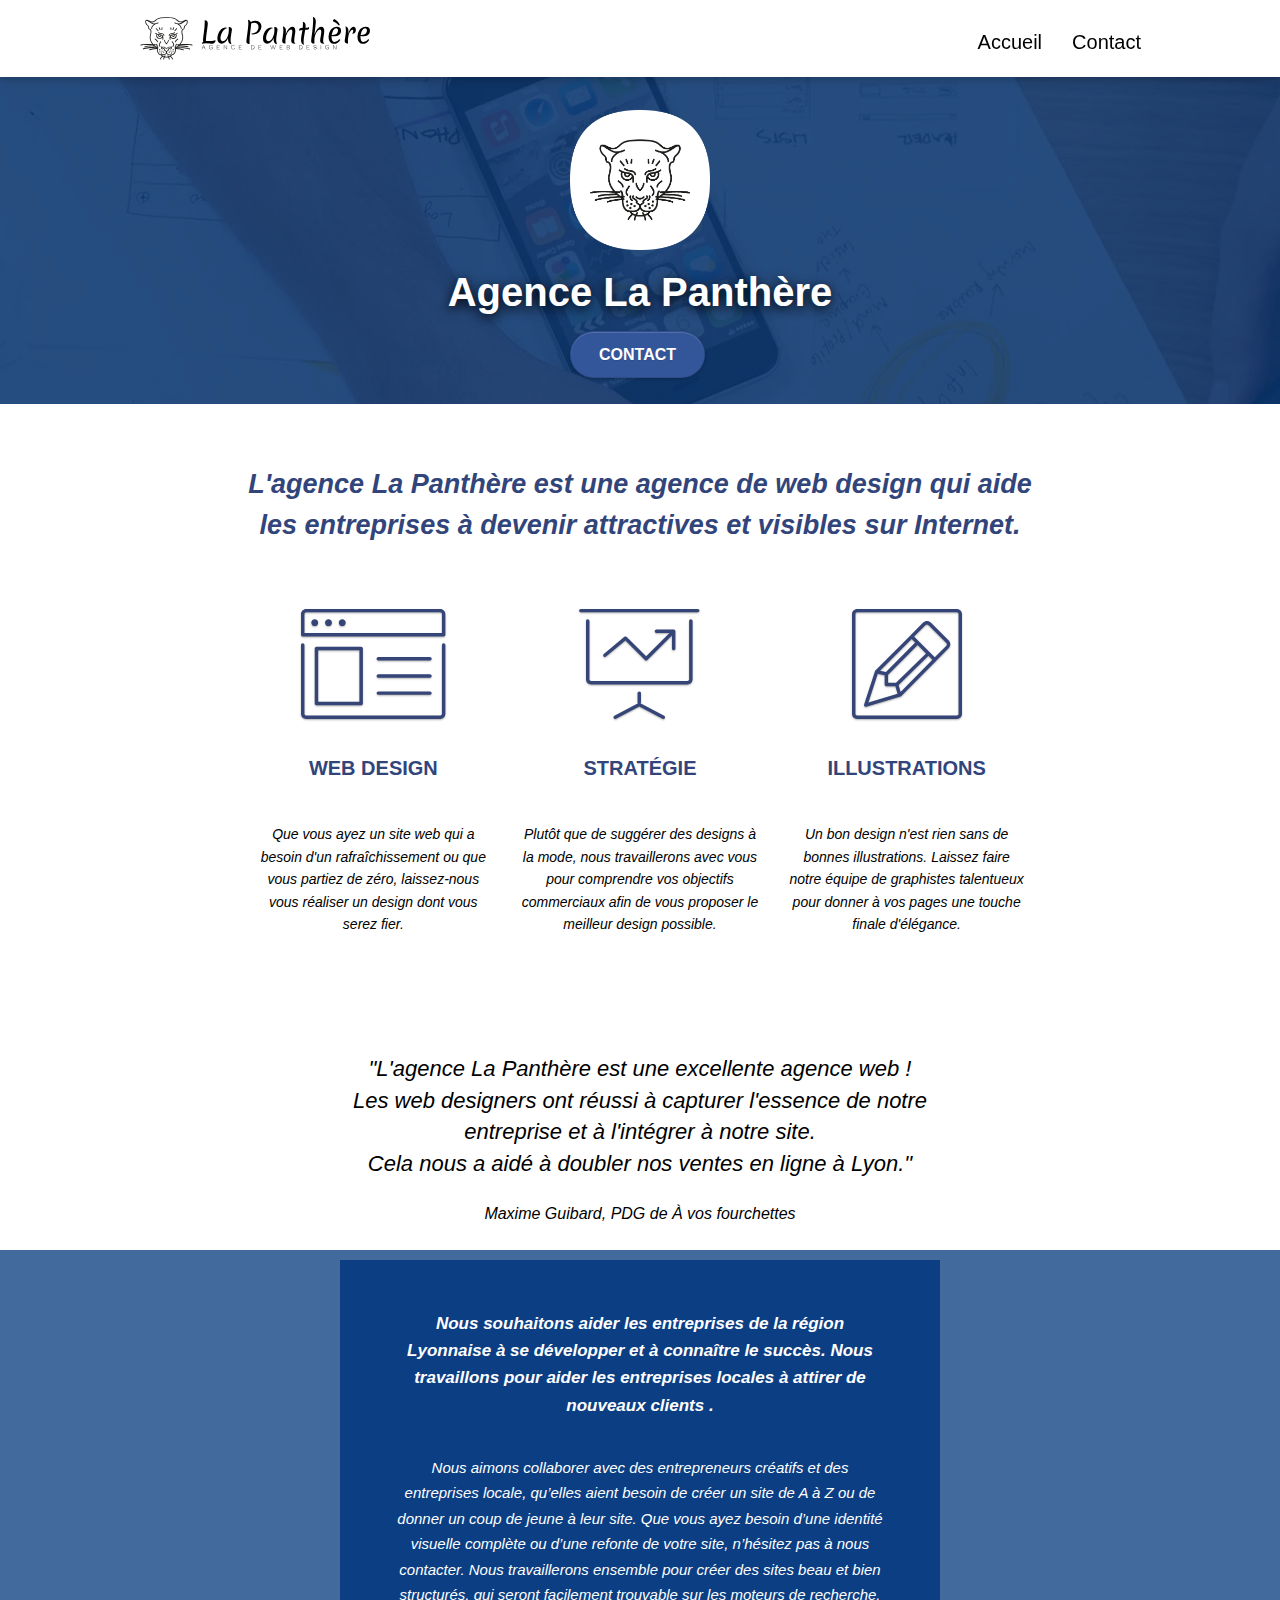
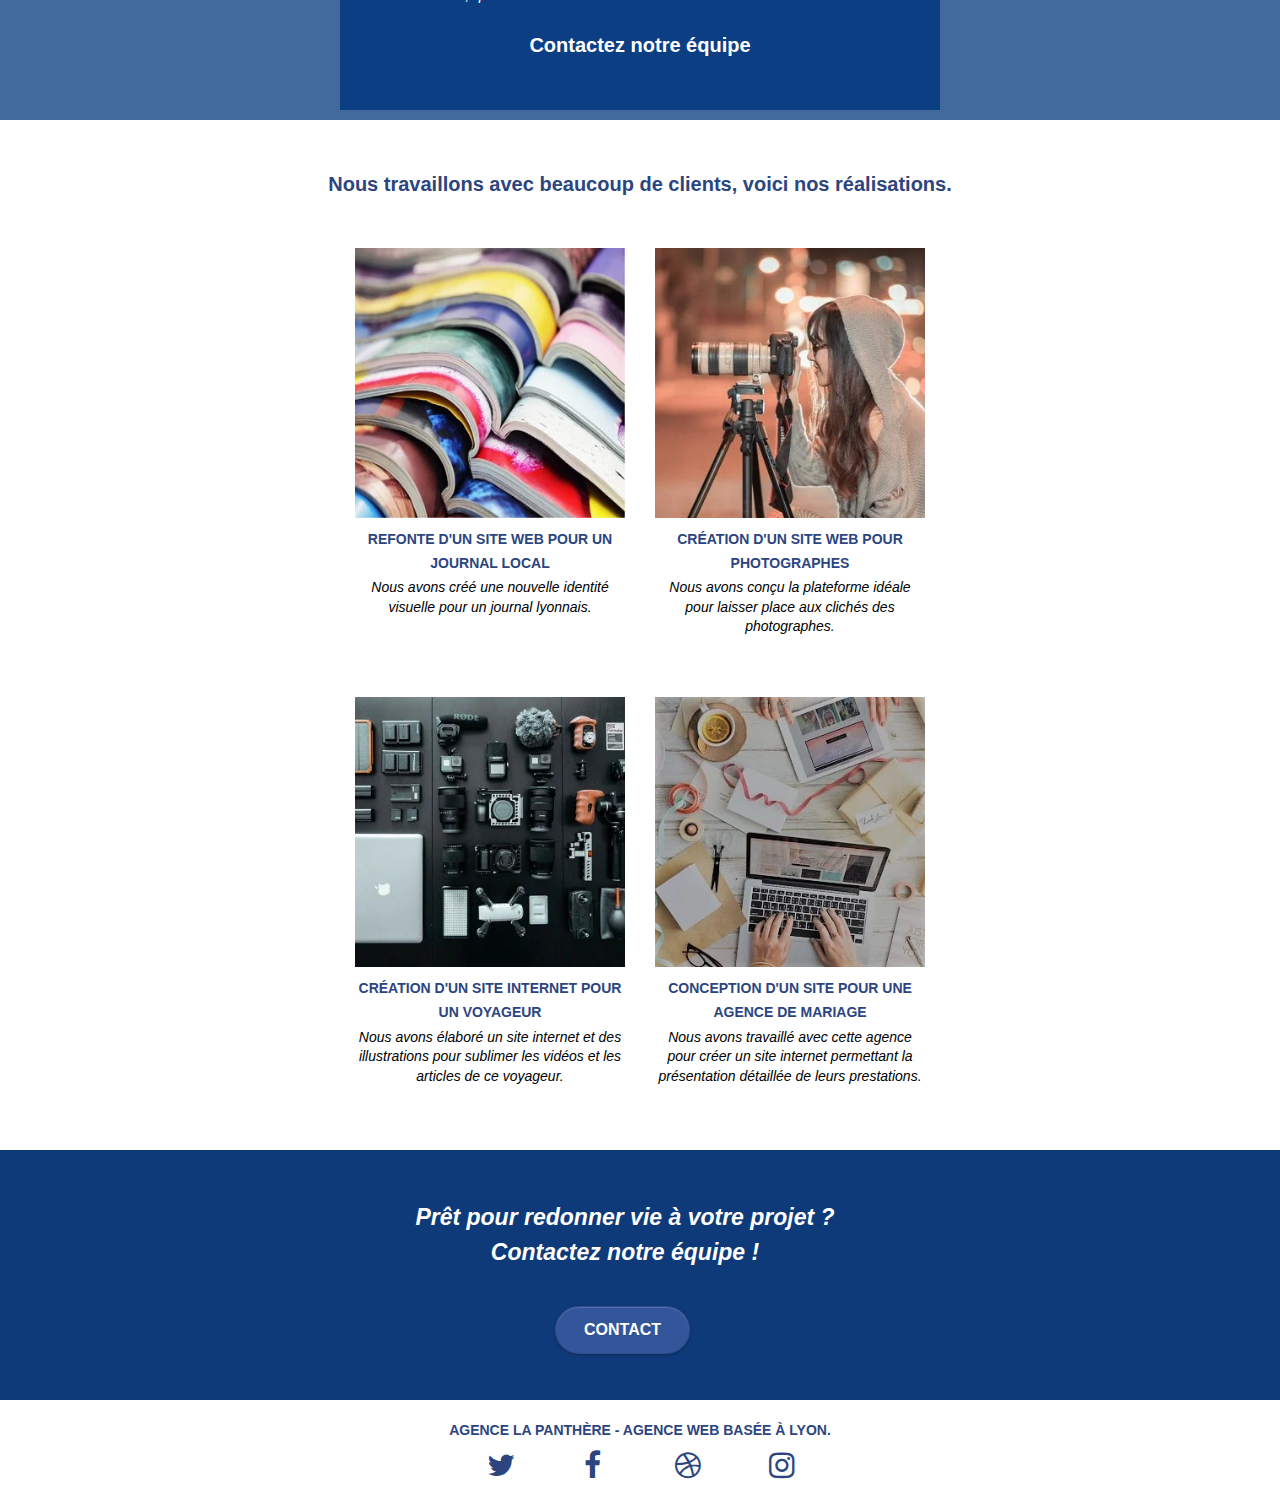
<file: index.html>
<!doctype html>
<html lang="fr">
	<head>
		<meta charset="utf-8">
		<meta name="title" content="Agence La Panthère - Agence web Lyonnaise.">
		<meta name="description" content="Agence Web Lyonnaise, spécialisée dans le web design, l'illustration et la stratégie digital. Nous souhaitons aider les entreprises de la région Lyonnaise à se développer et à connaître le succès. Nous travaillerons pour aider les entreprises locales à attirer de nouveaux clients.">
		<meta name="viewport" content="width=device-width, initial-scale=1.0, viewport-fit=cover">
		<meta name="robots" content="index, follow">
		<meta name="google-site-verification" content="SjLo7wg_zqDpbtfg8rS0PHFhaaspFR_2-ApdIsKnkBI" />

		<!-- START Google Search Console -->
		
		<link rel="shortcut icon" type="image/png" href="src/img/logo/favicon.webp">

		<!-- END Google Search Console -->

		<link rel="stylesheet" type="text/css" href="src/css/bootstrap-min.css">
		<link rel="stylesheet" type="text/css" href="src/css/style-min.css">
		<link rel="stylesheet" type="text/css" href="src/css/et-line.css">
		<link rel="stylesheet" type="text/css" href="src/css/font-awesome.css">
		
		
		<title>Agence Web - Lyon | La panthère</title>
		
	</head>
	<body>
		<!-- Principal conteneur -->
		<div class="page-container">
			
			<!-- bloc-0 -->
			<header class="bloc bgc-white l-bloc " id="bloc-0">
				<div class="container bloc-sm">
					<nav class="navbar row">
						<div class="navbar-header">
							<a class="navbar-brand" href="index.html" title="Logo d'agence, La panthère"><img src="src/img/logo/logo-monochrome-la-panthere.svg" alt="Logo de l'agence web lyonnaise. La Panthère" />
							</a>
							<button aria-label="Menu de navigation" id="nav-toggle" type="button" class="ui-navbar-toggle navbar-toggle" data-toggle="collapse" data-target=".navbar-1" title="Menu">
								<span class="sr-only">Menu</span>
								<span class="icon-bar"></span>
								<span class="icon-bar"></span>
								<span class="icon-bar"></span>
							</button>
						</div>
						<div class="collapse navbar-collapse navbar-1 special-dropdown-nav">
							<ul class="site-navigation nav navbar-nav">
								<li>
									<a class="tab-hover" href="index.html" title="accueil">Accueil</a>
								</li>
								<li>
									<a class="tab-hover" href="contact.html" title="contact">Contact</a>
								</li>
							</ul>
						</div>
					</nav>
				</div>
			</header>
			<!-- bloc-0 END -->

			<!-- bloc-1-presentation -->
			<main>
				<section class="bloc bgc-dark-slate-blue bg-banniere d-bloc bg-t-edge bloc-bg-texture texture-paper b-parallax" id="bloc-1-hero">
					<div class="container bloc-lg">
						<div class="row tight-width-whitespace">
							<div class="col-sm-12">
								<img src="src/img/logo/logo.webp" 
								class="center-block image-resize-mode header-logo"
								alt="Logo tête de Panthère" />
								<h1 class="text-center hero-bloc-text tc-white ">
									Agence La Panthère
								</h1>
								<div class="text-center">
									<a href="contact.html" class="btn btn-lg btn-clean btn-rd cta-hero btn-atomic-tangerine" id="cta-hero" title="contact">Contact</a>
								</div>
							</div>
						</div>
					</div>
				</section>
				<!-- bloc-1-presentation END -->

				<!-- bloc-2-services -->
				<section class="bloc bgc-white l-bloc" id="bloc-2-services">
					<div class="container bloc-md">
						<div class="row">
							<div class="col-sm-12 text-center">
								<h2 class="title-description text-center txt-interline">L'agence La Panthère est une agence de web design qui aide <br> les entreprises à devenir attractives et visibles sur Internet.</h2>
							</div>
						</div>
						<div class="row voffset-lg med-width-whitespace">
							<div class="col-sm-4">
								<div class="text-center">
									<span class="et-icon-browser sm-shadow icon-dark-slate-blue icons icon-lg"></span>
								</div>
								<h3 class="mg-md text-center txt-opt">
									Web design
								</h3>
								<p class="text-center txt-description">
									Que vous ayez un site web qui a besoin d'un rafraîchissement ou que vous partiez de zéro, laissez-nous vous réaliser un design dont vous serez fier.
								</p>
							</div>
							<div class="col-sm-4">
								<div class="text-center">
									<span class="et-icon-presentation sm-shadow icon-dark-slate-blue icons icon-lg"></span>
								</div>
								<h3 class="mg-md text-center txt-opt">Stratégie</h3>
								<p class="text-center txt-description">
									Plutôt que de suggérer des designs à la mode, nous travaillerons avec vous pour comprendre vos objectifs commerciaux afin de vous proposer le meilleur design possible.
								</p>
							</div>
							<div class="col-sm-4">
								<div class="text-center">
									<span class="et-icon-edit sm-shadow icon-dark-slate-blue icons icon-lg"></span>
								</div>
								<h3 class="mg-md text-center txt-opt"> Illustrations </h3>
								<p class="text-center txt-description">
									Un bon design n'est rien sans de bonnes illustrations. Laissez faire notre équipe de graphistes talentueux pour donner à vos pages une touche finale d'élégance.
								</p>
							</div>
						</div>
						<div class="row voffset-lg voffset">
							<figure class="col-xs-12 col-md-8 col-md-offset-2 text-center">
								<blockquote>
									<p class="citation">"L'agence La Panthère est une excellente agence web ! <br> Les web designers ont réussi à capturer l'essence de notre entreprise et à l'intégrer à notre site. <br> Cela nous a aidé à doubler nos ventes en ligne à Lyon." <br> </p>
								</blockquote>
								<figcaption class="citation-name">
								<i>Maxime Guibard, PDG de À vos fourchettes</i>
								</figcaption>
							</figure>
						</div>
					</div>
				</section>
				<!-- bloc-2-services END -->

				<!-- bloc-3-what-i-do -->
				<section class="bloc tc-white bgc-atomic-tangerine bg-presentation d-bloc bloc-bg-texture texture-paper b-parallax" id="bloc-3-what-i-do">
					<div class="container bloc-lg">
						<div class="row tight-width-whitespace black-background">
							<div class="col-sm-12">
								<h2 class="mg-md text-center tc-white txt-3">
									Nous souhaitons aider les entreprises de la région Lyonnaise à se développer et à connaître le succès. Nous travaillons pour aider les entreprises locales à attirer de nouveaux clients .<br>
								</h2>
								<p class="text-center white txt-4">
									Nous aimons collaborer avec des entrepreneurs créatifs et des entreprises locale, qu’elles aient besoin de créer un site de A à Z ou de donner un coup de jeune à leur site. Que vous ayez besoin d’une identité visuelle complète ou d’une refonte de votre site, n’hésitez pas à nous contacter. Nous travaillerons ensemble pour créer des sites beau et bien structurés, qui seront facilement trouvable sur les moteurs de recherche. <br><br>
									<a class="ltc-white bold-link txt-contact" href="contact.html" title="contactez notre équipe">Contactez notre équipe</a>
								</p>
							</div>
						</div>
					</div>
				</section>
				<!-- bloc-3-what-i-do END -->

				<!-- bloc-4-portfolio -->
				<section class="bloc bgc-white bg-lines-h2-bg bg-repeat l-bloc" id="bloc-4-portfolio">
					<div class="container bloc-lg">
						<div class="row">
							<div class="col-sm-12 text-center">
								<h2 class="txt-5">Nous travaillons avec beaucoup de clients, voici nos réalisations.</h2>
							</div>
						</div>
						<div class="row tight-width-whitespace portfolio-row">
							<div class="col-sm-6">
								<a href="#" data-lightbox="src/img/photo/journaux-couleur.webp" 
								data-gallery-id="gallery-1" 
								data-caption="Refonte d'un site web pour un journal local" 
								data-frame="snapshot-lb">
									<img src="src/img/photo/journaux-couleur.webp" 
									alt="Photo d'illustration de journaux" 
									class="img-responsive portfolio-thumb"
									loading="lazy" 
									/>
								</a>
								<h3 class="mg-md text-center txt-carroussel">
									Refonte d'un site web pour un journal local
								</h3>
								<p class="text-center txt-carroussel__details">
									Nous avons créé une nouvelle identité visuelle pour un journal lyonnais.
								</p>
							</div>
							<div class="col-sm-6">
								<a href="#" data-lightbox="src/img/photo/photographe.webp" 
								data-gallery-id="gallery-1" 
								data-caption="Création d'un site web pour photographes" 
								data-frame="snapshot-lb">
									<img src="src/img/photo/photographe.webp" 
									class="img-responsive portfolio-thumb" 
									alt="Photo d'illustration de photographe"
									loading="lazy" 
									/>
								</a>
								<h3 class="mg-md text-center txt-carroussel">
									Création d'un site web pour photographes
								</h3>
								<p class="text-center txt-carroussel__details">
									Nous avons conçu la plateforme idéale pour laisser place aux clichés des photographes.
								</p>
							</div>
						</div>
						<div class="row tight-width-whitespace portfolio-row">
							<div class="col-sm-6">
								<a href="#" data-lightbox="src/img/photo/outils-videaste.webp" 
								data-gallery-id="gallery-1" 
								data-caption="Création d'un site internet pour un voyageur" 
								data-frame="snapshot-lb">
									<img src="src/img/photo/outils-videaste.webp" 
									class="img-responsive portfolio-thumb" 
									alt="Photo d'illustration d'équipements de voyageur"
									loading="lazy"
									/>
								</a>
								<h3 class="mg-md text-center txt-carroussel">
									Création d'un site internet pour un voyageur
								</h3>
								<p class="text-center txt-carroussel__details">
									Nous avons élaboré un site internet et des illustrations pour sublimer les vidéos et les articles de ce voyageur.
								</p>
							</div>
							<div class="col-sm-6">
								<a href="#" data-lightbox="src/img/photo/creatrice-design.webp" 
								data-gallery-id="gallery-1" 
								data-caption="Conception d'un site pour une agence de mariage" 
								data-frame="snapshot-lb">
									<img src="src/img/photo/creatrice-design.webp" 
									class="img-responsive portfolio-thumb" 
									alt="Photo d'illustration de créatrice de design"
									loading="lazy" 
									/>
								</a>
								<h3 class="mg-md text-center txt-carroussel">
									Conception d'un site pour une agence de mariage
								</h3>
								<p class="text-center txt-carroussel__details">
									Nous avons travaillé avec cette agence pour créer un site internet permettant la présentation détaillée de leurs prestations.
								</p>
							</div>
						</div>
					</div>
				</section>
				<!-- bloc-4-portfolio END -->

				<!-- bloc-5-cta -->
				<section class="bloc bgc-dark-slate-blue bg-banniere-contact d-bloc bloc-bg-texture texture-paper" id="bloc-5-cta">
					<div class="container bloc-lg">
						<div class="row">
							<div class="col-sm-12 text-center row btn-txt-6">
								<h2 class="mg-md text-center tc-white txt-6">
									Prêt pour redonner vie à votre projet ?<br>Contactez notre équipe !
								</h2>
								<a href="contact.html" class="btn btn-atomic-tangerine btn-clean btn-rd btn-lg cta-hero" title="contact">Contact</a>
							</div>
						</div>
					</div>
				</section>
			</main>
			<!-- bloc-5-cta END -->
			
			<!-- Footer - bloc-8 -->
			<footer class="bloc bgc-atomic-tangerine d-bloc" id="bloc-8">
				<div class="container bloc-sm">
					<div class="row">
						<div class="col-sm-12 FlexCenter">
							<p class="text-center white txt-footer">
								<strong>Agence La Panthère - Agence web basée à Lyon.</strong>
							</p>
							<div class="row row-no-gutters social">
								<div class="col-sm-3">
									<div class="text-center">
										<a class="social" href="https://twitter.com/?lang=fr" title="Twitter"><span class="fa fa-twitter icon-md"></span></a>
									</div>
								</div>
								<div class="col-sm-3">
									<div class="text-center">
										<a class="social" href="https://fr-fr.facebook.com/" title="Facebook"><span class="fa fa-facebook icon-md"></span></a>
									</div>
								</div>
								<div class="col-sm-3">
									<div class="text-center">
										<a class="social" href="https://dribbble.com/" title="Dribbble"><span class="fa fa-dribbble icon-md"></span></a>
									</div>
								</div>
								<div class="col-sm-3">
									<div class="text-center">
										<a class="social" href="https://www.instagram.com/?hl=fr" title="Instagram"><span class="fa fa-instagram icon-md"></span></a>
									</div>
								</div>
							</div>
						</div>
					</div>
				</div>
			</footer>
			<!-- Footer - bloc-8 END -->
		</div>
		<!-- Principal conteneur END -->	
		
		<!-- Script JS -->
		
		<script src="./js/jquery-2.1.0-min.js" defer></script>
		<script src="./js/bootstrap-min.js" defer></script>
		<script src="./js/blocs-min.js" defer></script>
		<script src="./js/jquery.touchSwipe-min.js" defer></script>

		 <!-- Global site tag (gtag.js) Google Analytics -->
 
		<script src="https://www.googletagmanager.com/gtag/js?id=G-KMVBNBVN9E" defer></script>
		<script>
		window.dataLayer = window.dataLayer || [];
		function gtag(){dataLayer.push(arguments);}
		gtag('js', new Date());

		gtag('config', 'G-KMVBNBVN9E');
		</script>

		<!-- Analytics END -->

		<noscript>Votre navigateur ne supporte pas JavaScript !</noscript>

	</body>
</html>
</file>
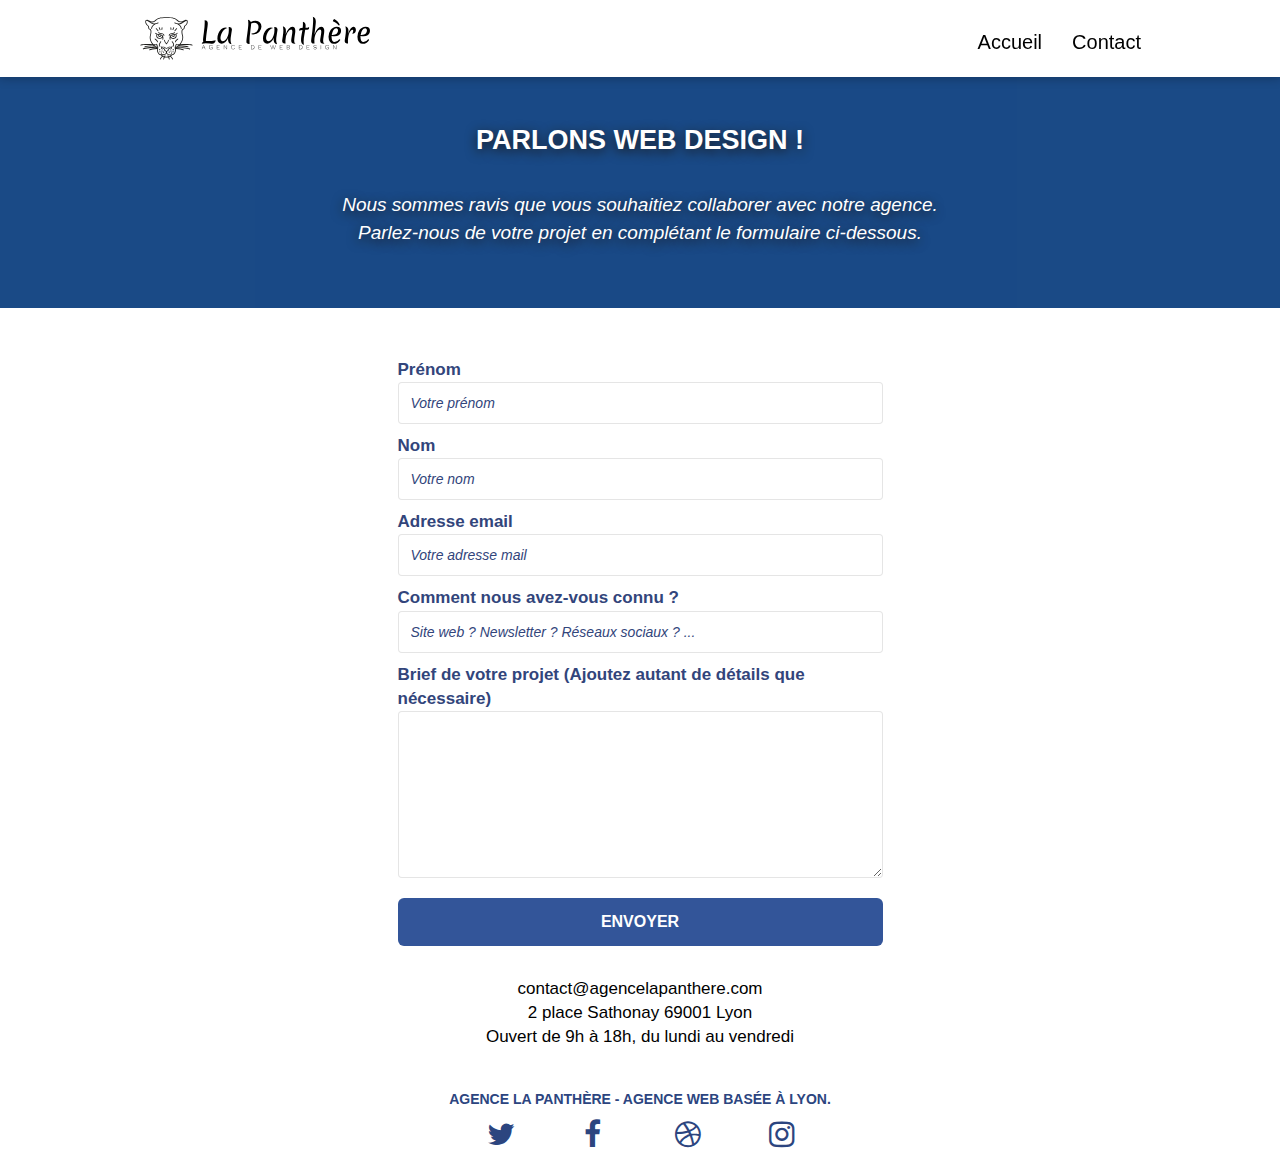
<file: contact.html>
<!doctype html>
<html lang="fr">
<head>
    <meta charset="utf-8">
    <meta name="description" content="Page Contact de l'agence web Lyonnaise. Contactez notre équipe, spécialisée dans le web design, l'illustration et la stratégie digitale. Créer un site de A à Z ou donner un coup de jeune à votre site. Pour une refonte totale de votre site, n'hésitez pas nous contacter. Nous travaillerons ensemble pour créer des sites structurés, design et optimiser pour les moteurs de recherche.">
    <meta name="viewport" content="width=device-width, initial-scale=1.0, viewport-fit=cover">
	<meta name="robots" content="index, follow">
	<meta name="google-site-verification" content="SjLo7wg_zqDpbtfg8rS0PHFhaaspFR_2-ApdIsKnkBI" />
   
	<link rel="shortcut icon" type="image/png" href="src/img/logo/favicon.webp">
    
	<link rel="stylesheet" type="text/css" href="src/css/bootstrap-min.css">
	<link rel="stylesheet" type="text/css" href="src/css/style-min.css">
	<link rel="stylesheet" type="text/css" href="src/css/font-awesome.css">
	<link rel="stylesheet" type="text/css" href="src/css/et-line.css">
	

    <title>Contact | La Panthère</title>
    
</head>
<body>
<!-- Principal conteneur -->
	<div class="page-container">
    
<!-- bloc-0 -->
		<header class="bloc bgc-white l-bloc " id="bloc-0-contact">
			<div class="container bloc-sm">
				<nav class="navbar row">
					<div class="navbar-header">
						<a class="navbar-brand" href="index.html" title="Logo tête panthère"><img src="src/img/logo/logo-monochrome-la-panthere.svg" alt="Logo de l'agence web lyonnaise. La Panthère" />
						</a>
						<button aria-label="Menu de navigation" id="nav-toggle" type="button" class="ui-navbar-toggle navbar-toggle" data-toggle="collapse" data-target=".navbar-1" title="Menu">
							<span class="sr-only">Menu</span>
							<span class="icon-bar"></span>
							<span class="icon-bar"></span>
							<span class="icon-bar"></span>
						</button>
					</div>
					<div class="collapse navbar-collapse navbar-1 special-dropdown-nav">
						<ul class="site-navigation nav navbar-nav">
							<li>
								<a class="tab-hover" href="index.html">Accueil</a>
							</li>
							<li>
								<a class="tab-hover" href="contact.html">Contact</a>
							</li>
						</ul>
					</div>
				</nav>
			</div>
		</header>
		<!-- bloc-0 END -->

		<!-- bloc-6 -->
		<main>
			<section class="bloc bloc-bg-texture texture-paper__contact" id="bloc-6">
				<div class="container bloc-lg">
					<div class="row">
						<div class="col-sm-12">
							<h1 class="text-center txt-interline-contact">
								Parlons web design !
							</h1>
							<p class="text-center txt-interline-contact2">
								Nous sommes ravis que vous souhaitiez collaborer avec notre agence.<br>
								Parlez-nous de votre projet en complétant le formulaire ci-dessous.
							</p>
						</div>
					</div>
				</div>
			</section>
			<!-- bloc-6 END -->

			<!-- bloc-7 -->
			<div class="bloc bgc-white l-bloc" id="bloc-7">
				<div class="container bloc-lg">
					<div class="row FlexCenter">
						<div class="col-sm-6 bloc-form">
							<form id="form_1" novalidate>
								<div class="form-group">
									<label for="surname" class="txt-form">
										Prénom
									</label>
									<input id="surname" 
									class="form-control" 
									placeholder="Votre prénom" required />
								</div>
								<div class="form-group">
									<label for="name" class="txt-form">
										Nom
									</label>
									<input id="name" 
									class="form-control" 
									placeholder="Votre nom" required />
								</div>
								<div class="form-group">
									<label for="email" class="txt-form">
										Adresse email
									</label>
									<input id="email" 
									class="form-control" 
									type="email" 
									placeholder="Votre adresse mail" required />
								</div>
								<div class="form-group">
									<label for="input_504" class="txt-form">
										Comment nous avez-vous connu ?
									</label>
									<input  class="form-control" 
									type="email" 
									required id="input_504" 
									placeholder="Site web ? Newsletter ? Réseaux sociaux ? ..." />
								</div>
								<div class="form-group">
									<label for="message" class="txt-form">
										Brief de votre projet (Ajoutez autant de détails que nécessaire)<br>
									</label> <textarea placeholder="Votre projet" id="message"  class="form-control form-control2 " rows="4" cols="50" required> </textarea>
								</div> 
								<button aria-label="Envoyer le message" class="bloc-button btn btn-lg btn-block cta-hero btn-atomic-tangerine btn-send" type="submit">
									Envoyer
								</button>
							</form>
						</div>
						<div class="col-sm-6">
							<p class="FlexCenter txt-adresse">
								<a href="mailto:contact@agencelapanthere.com">contact@agencelapanthere.com      
								</a> 2 place Sathonay 69001 Lyon<br>Ouvert de 9h à 18h, du lundi au vendredi<br>
							</p>
						</div>
					</div>
				</div>
			</div>
		</main>
		<!-- bloc-7 END -->

		<!-- Footer - bloc-8 -->
		<footer class="bloc bgc-atomic-tangerine d-bloc" id="bloc-8">
			<div class="container bloc-sm">
				<div class="row FlexCenter">
					<div class="col-sm-12 FlexCenter">
						<p class="text-center txt-footer-contact">
							Agence La Panthère - Agence web basée à Lyon.<br>
						</p>
						<div class="row row-no-gutters social">
							<div class="col-sm-3">
								<div class="text-center">
									<a class="social" href="https://twitter.com/?lang=fr" title="Twitter"><span class="fa fa-twitter icon-md"></span></a>
								</div>
							</div>
							<div class="col-sm-3">
								<div class="text-center">
									<a class="social" href="https://fr-fr.facebook.com/" title="Facebook"><span class="fa fa-facebook icon-md"></span></a>
								</div>
							</div>
							<div class="col-sm-3">
								<div class="text-center">
									<a class="social" href="https://dribbble.com/" title="Dribbble"><span class="fa fa-dribbble icon-md"></span></a>
								</div>
							</div>
							<div class="col-sm-3">
								<div class="text-center">
									<a class="social" href="https://www.instagram.com/?hl=fr" title="Instagram"><span class="fa fa-instagram icon-md"></span></a>
								</div>
							</div>
						</div>
					</div>
				</div>
			</div>
		</footer>
		<!-- Footer - bloc-8 END -->
	</div>
<!-- Principal conteneur END -->
 
	<script src="js/jquery-2.1.0-min.js" defer></script>
	<script src="js/bootstrap-min.js" defer></script>
	<script src="js/jqBootstrapValidation-min.js" defer></script>
	<script src="js/fromHandler-min.js" defer></script>

	 <!-- Global site tag (gtag.js) - Google Analytics -->

	<script src="https://www.googletagmanager.com/gtag/js?id=G-KMVBNBVN9E" defer></script>
	<script>
	window.dataLayer = window.dataLayer || [];
	function gtag(){dataLayer.push(arguments);}
	gtag('js', new Date());

	gtag('config', 'G-KMVBNBVN9E');
	</script>

	<!-- Analytics END -->

	<noscript>Votre navigateur ne supporte pas JavaScript!</noscript>

</body>
</html>
</file>
<file: src/css/style-min.css>
body{font-family:Helvetica,Arial,sans-serif;margin:0;padding:0;background:#fff;overflow-x:hidden}a,button{transition:all .3s ease-in-out}a:hover{text-decoration:none;cursor:pointer}.bloc{width:100%;clear:both;background:50% 50% no-repeat;padding:0 50px;-webkit-background-size:cover;-moz-background-size:cover;-o-background-size:cover;background-size:cover;position:relative}.bloc .container{padding:10px 0 10px 0}.bloc-lg{padding:100px 50px}.bloc-md{padding:50px}.bloc-sm{padding:20px 50px}.bg-repeat{background:repeat}.bg-t-edge{background:top no-repeat}.bloc-bg-texture::before{content:"";background-size:2px 2px;position:absolute;top:0;bottom:0;left:0;right:0}.texture-paper::before{background-size:280px 280px;background-color:#013679;opacity:.74}.texture-paper__contact{background-color:#013679;opacity:.9}.b-parallax{background-attachment:fixed}.d-bloc{color:rgba(255,255,255,.7)}.d-bloc button:hover{color:rgba(255,255,255,.9)}.d-bloc .icon-round,.d-bloc .icon-rounded,.d-bloc .icon-semi-rounded-a,.d-bloc .icon-semi-rounded-b,.d-bloc .icon-square{border-color:rgba(255,255,255,.9)}.d-bloc .divider-h span{border-color:rgba(255,255,255,.2)}.d-bloc .navbar-toggle .icon-bar{background:#fff}.d-bloc .btn-wire,.d-bloc .btn-wire:hover{color:#fff;border-color:#fff}.d-bloc .panel{color:rgba(0,0,0,.5)}.d-bloc .panel button:hover{color:rgba(0,0,0,.7)}.d-bloc .panel icon{border-color:rgba(0,0,0,.7)}.d-bloc .panel .divider-h span{border-color:rgba(0,0,0,.1)}.d-bloc .panel .a-btn{color:rgba(0,0,0,.6)}.d-bloc .panel .a-btn:hover{color:#000}.d-bloc .panel .btn-wire,.d-bloc .panel .btn-wire:hover{color:rgba(0,0,0,.7);border-color:rgba(0,0,0,.3)}.d-bloc .panel,.l-bloc{color:rgba(0,0,0,.5)}.d-bloc .panel button:hover,.l-bloc button:hover{color:rgba(0,0,0,.7)}.l-bloc .icon-round,.l-bloc .icon-rounded,.l-bloc .icon-semi-rounded-a,.l-bloc .icon-semi-rounded-b,.l-bloc .icon-square{border-color:rgba(0,0,0,.7)}.d-bloc .panel .divider-h span,.l-bloc .divider-h span{border-color:rgba(0,0,0,.1)}.l-bloc .navbar a{color:#000;font-size:20px;font-weight:400}.l-bloc .navbar a:hover{color:#4065bd}.l-bloc .navbar-toggle .icon-bar{color:rgba(0,0,0,.6)}.d-bloc .panel .btn-wire,.d-bloc .panel .btn-wire:hover,.l-bloc .btn-wire,.l-bloc .btn-wire:hover{color:rgba(0,0,0,.7);border-color:rgba(0,0,0,.3)}.voffset{margin-top:30px}.voffset-lg{margin-top:80px}.row-no-gutters{margin-right:0;margin-left:0}.row.row-no-gutters>[class*=" col-"],.row.row-no-gutters>[class^=col-]{padding-right:0;padding-left:0}#bloc-1-hero h1{font-size:40px;font-weight:600;text-shadow:0 3px 12px #000}.navbar{margin-bottom:0;z-index:1}.navbar-brand{height:auto;padding:3px 15px;font-size:25px;font-weight:400;font-weight:600;line-height:44px}.navbar-brand img{max-height:200px;margin:0 5px 0 0;display:inline}.navbar-brand img[src$=svg]{min-width:100px}.nav-center .navbar-brand img{margin:0}.navbar .nav{padding-top:2px;margin-right:-16px;float:right;z-index:1}.nav>li{float:left;margin-top:4px;font-size:16px}.navbar-nav .open .dropdown-menu>li>a{text-align:inherit}.navbar-toggle{margin:10px 10px 0 0;border:0}.navbar-toggle:hover{background:0 0}.navbar-toggle .icon-bar{background-color:rgba(0,0,0,.5);width:26px}.nav-invert .navbar .nav{float:left}.nav-invert .navbar-brand,.nav-invert .navbar-header{float:right;position:relative;z-index:2}@media (min-width:768px){.nav>li .dropdown-menu a,.nav>li .dropdown-menu a:hover{color:#484848}.nav-invert .site-navigation{left:0;right:0}.nav-center{text-align:center}.nav-center .navbar-header{width:100%}.nav-center .nav>li,.nav-center .navbar-brand,.nav-center .navbar-header{float:none;display:inline-block}.nav-center .site-navigation{position:relative;width:100%;right:0;margin-right:0;margin-top:20px}.nav-center.mini-nav .navbar-toggle{float:none;margin:10px auto 0}}.nav>li>.dropdown a{background:0 0;display:block;padding:14px 15px}nav .caret{margin:0 5px}.dropdown-menu .dropdown-menu{top:-8px;left:100%}.dropdown-menu .dropmenu-flow-right{top:100%;left:0;margin-left:-1px;border-top-left-radius:0;border-top-right-radius:0}.dropdown-menu .dropdown span{border:4px solid #000;border-top-color:transparent;border-right-color:transparent;border-bottom-color:transparent;margin:6px -5px 0 0;float:right}.mg-md{margin-top:10px;margin-bottom:20px}.mg-lg{margin-top:10px;margin-bottom:40px}.btn{margin:0 5px 5px 0}.btn.pull-right{margin:0 0 5px 5px}.btn-d,.btn-d:focus,.btn-d:hover{color:#fff;background:rgba(0,0,0,.3)}.btn-rd{border-radius:40px}.btn-clean{border:1px solid rgba(0,0,0,.08);border-bottom-color:rgba(0,0,0,.1);text-shadow:0 1px 0 rgba(0,0,1,.1);box-shadow:0 1px 3px rgba(0,0,1,.25),inset 0 1px 0 0 rgba(255,255,255,.15)}.icon-md{font-size:30px!important}.icon-lg{font-size:60px}.sm-shadow{text-shadow:0 1px 2px rgba(0,0,0,.3)}.panel-sq,.panel-sq .panel-footer,.panel-sq .panel-heading{border-radius:0}.panel-rd{border-radius:30px}.panel-rd .panel-heading{border-radius:29px 29px 0 0}.panel-rd .panel-footer{border-radius:0 0 29px 29px}.form-control{border-color:rgba(0,0,0,.1);box-shadow:none}.scrollToTop{width:40px;height:40px;position:fixed;bottom:20px;right:20px;opacity:0;z-index:500;transition:all .3s ease-in-out}.scrollToTop span{margin-top:6px}.showScrollTop{font-size:14px;opacity:1}a[data-lightbox]{position:relative;display:block;text-align:center}a[data-lightbox]:hover::before{content:"+";font-family:HelveticaNeue-Light,"Helvetica Neue Light","Helvetica Neue",Helvetica,Arial;font-size:32px;width:50px;height:50px;margin-left:-25px;border-radius:50%;background:rgba(0,0,0,.6);color:#fff;font-weight:100;z-index:1;position:absolute;top:50%;transform:translateY(-50%)}a[data-lightbox]:hover img{opacity:.6}#lightbox-modal{display:flex;align-items:center}#lightbox-modal .modal-dialog{width:90%;max-width:900px;margin:0 auto 0}#lightbox-modal .modal-dialog img{max-height:90vh;margin:0 auto}.lightbox-caption{padding:20px;color:#000;position:absolute;left:15px;right:15px;bottom:5px}p.lightbox-caption{text-align:center;color:#000}.close-lightbox{color:#fff;font-size:30px;position:absolute;top:20px;right:20px;z-index:20;background:rgba(0,0,0,.5);border:none;line-height:30px;padding:0 9px 5px;opacity:.3}.close-lightbox:hover,.next-lightbox:hover,.prev-lightbox:hover{opacity:1;color:#fff}.next-lightbox,.prev-lightbox{font-size:20px;color:rgba(255,255,255,.9);background:rgba(0,0,0,.5);transition:all .2s ease-in-out;position:absolute;top:45%;z-index:1;opacity:.4}.next-lightbox{padding:6px 8px 1px 13px;right:25px}.prev-lightbox{padding:6px 13px 1px 10px;left:25px}.snapshot-lb .modal-body{padding-bottom:45px}.snapshot-lb .lightbox-caption{padding:0;background:0 0}.btn,a,label,p{font-family:helvetica;font-weight:400;color:#000}.container{max-width:1000px}.hero-bloc-text{font-size:38px}.hero-bloc-text-sub{font-size:36px}.statement-bloc-text{line-height:26px;font-style:italic;font-size:20px;text-align:center;font-weight:lighter;max-width:520px;margin:auto auto auto auto}p{font-size:13px}.tight-width-whitespace{max-width:600px;margin:auto auto auto auto}.h1{font-size:20px;font-family:"Open Sans"}.cta-hero{margin-top:7px;margin-bottom:16px;color:#fff;text-transform:uppercase;padding:12px 28px 12px 28px;font-size:16px;font-weight:700;transition:transform .5s}.cta-hero:hover{transform:scale(1.05)}.social{display:flex;justify-content:space-evenly;max-width:400px;margin:0 35px 0 35px}h2{font-size:22px;line-height:1.4em}h3{font-size:15px;text-transform:uppercase;font-weight:700;color:#333}.med-width-whitespace{max-width:800px;margin:auto auto auto auto;box-shadow:0 0 0 #000}h1{color:#333}h4{color:#333}.icons{margin-bottom:14px;margin-top:24px}.white{color:#fff}.portfolio-thumb{margin-bottom:24px}.portfolio-row{display:flex;margin-bottom:44px;margin-top:50px;flex-wrap:wrap;justify-content:center}.avatar{box-shadow:0 4px 9px rgba(0,0,0,.3)}.black-background{background-color:rgb(39 86 158);padding:40px 40px 40px 40px}.bold-link{font-weight:900;text-decoration:underline}.bgc-white{background-color:#fff}.bgc-dark-slate-blue{background-color:#364577}.bgc-atomic-tangerine{background-color:#fff}.tc-white{color:#fff;font-size:18px}.btn-atomic-tangerine{background:#359;color:#fff}.btn-atomic-tangerine:hover{background:#359;color:#fff}.ltc-white{color:#fff}.ltc-white:hover{color:#ccc}.ltc-atomic-tangerine{color:#f3976c}.ltc-atomic-tangerine:hover{color:#c27956}.icon-dark-slate-blue{color:#364577;border-color:#364577}.bg-banniere{background-image:url("../img/photo/bandeau-de-presentation.webp")}.bg-banniere-contact{background-image:none}.bg-presentation{background-image:url("../img/photo/image-de-presentation.webp")}@media (max-width:1024px){.bloc{padding-left:20px;padding-right:20px}.bloc-tile-2.full-width-bloc .container,.bloc-tile-3.full-width-bloc .container,.bloc-tile-4.full-width-bloc .container,.bloc.full-width-bloc{padding-left:0;padding-right:0}}@media (max-width:992px) and (min-width:768px){.navbar .nav{max-width:80%}.nav-center.navbar .nav{max-width:100%}}@media only screen and (min-width:768px) and (max-width:1024px) and (orientation:landscape){.b-parallax{background-attachment:scroll}}@media (max-width:991px){.container{width:100%}.b-parallax{background-attachment:scroll}#hero-bloc,.page-container{overflow-x:hidden;position:relative}.bloc-group,.bloc-group .bloc{display:block;width:100%}}@media (max-width:767px){.page-container{overflow-x:hidden;position:relative}#disqus_thread,h1,h2,h3,h4,h5,h6,p{padding-left:10px;padding-right:10px}.b-parallax{background-attachment:scroll}.navbar .nav{padding-top:0;border-top:1px solid rgba(0,0,0,.2);float:none!important}.navbar.row{margin-left:0;margin-right:0}.site-navigation{position:inherit;transform:none}.nav>li{margin-top:0;border-bottom:1px solid rgba(0,0,0,.1);background:rgba(0,0,0,.05);text-align:left;padding-left:15px;width:100%}.nav>li:hover{background:rgba(0,0,0,.08)}.dropdown .dropdown a .caret{float:none;margin:5px 0 0 10px;border:4px solid #000;border-bottom-color:transparent;border-right-color:transparent;border-left-color:transparent}#hero-bloc .navbar .nav{background:rgba(0,0,0,.8)}#hero-bloc .navbar .nav a{color:rgba(255,255,255,.6)}.hero{padding:50px 0}.hero-nav{left:-1px;right:-1px}.navbar-collapse{padding:0;overflow-x:hidden;box-shadow:none}.navbar-brand img{max-height:40px;width:auto}.nav-invert .navbar-header{float:none;width:100%}.nav-invert .navbar-toggle{float:left;margin-left:10px}.bloc{padding-left:0;padding-right:0}.bloc-lg,.bloc-xl,.bloc-xxl{padding:40px 0}.bloc-md,.bloc-sm{padding-left:0;padding-right:0}.bloc-fill-screen .fill-bloc-bottom-edge,.bloc-fill-screen .fill-bloc-top-edge,.bloc-tile-2 .container,.bloc-tile-3 .container,.bloc-tile-4 .container{padding-left:0;padding-right:0}.a-block{padding:0 10px}.btn-dwn{display:none}.voffset{margin-top:5px}.voffset-md{margin-top:20px}.voffset-lg{margin-top:30px}form{padding:5px}.close-lightbox{display:inline-block}.blocsapp-device-iphone5{background-size:216px 425px;padding-top:60px;width:216px;height:425px}.blocsapp-device-iphone5 img{width:180px;height:320px}}@media (max-width:400px){.bloc{padding-left:0;padding-right:0}}@media (max-width:767px){.bloc-mob-center-text{text-align:center}}.img-responsive{margin:auto}#bloc-1-hero::after{content:"";color:#000}.navbar-brand img{width:230px;height:50px}#bloc-0{z-index:999;position:fixed;box-shadow:0 0 10px 1px rgb(0 0 0 / 28%)}#bloc-0-contact{z-index:999;position:fixed;box-shadow:0 0 10px 1px rgb(0 0 0 / 28%)}#bloc-1-hero{padding-top:100px}.img-responsive{height:270px;width:270px}.txt-interline{font-size:27px;line-height:1.5em;font-weight:600;font-style:oblique;color:#32457b;padding-bottom:30px;padding-top:30px}.txt-opt{font-size:20px;line-height:1.5em;font-weight:600;color:#32457b;padding-bottom:10px;padding-top:10px}.txt-description{font-size:14px;line-height:1.6em;font-weight:400;color:#000;padding-top:10px;font-style:oblique;text-align:center}.col-xs-12.col-md-8.col-md-offset-2.text-center{display:flex;flex-direction:column;align-items:center}p.citation{font-size:22px;text-align:revert;font-weight:300;font-style:italic}i.citation-name{text-align:center;display:flex;justify-content:center;padding-top:20px;font-size:15px;font-style:revert;padding-bottom:40px}.txt-3{font-size:17px;line-height:1.6em;text-align:center;font-weight:600;font-style:italic;color:#fff}.txt-4{font-size:15px;font-weight:500;line-height:1.7em;font-style:oblique;text-align:center;margin-top:36px}.txt-contact{text-decoration:none}.txt-contact{text-decoration:none;color:#fff;font-style:initial;font-weight:600;font-size:20px}.txt-contact:hover{text-decoration:underline;color:#fff}.txt-5{padding-top:40px;margin:0;font-size:20px;color:#2c457f;font-weight:600}.txt-carroussel{color:#2c457f;font-size:14px;font-weight:600;line-height:1.7em;margin:10px 0 3px 0}.txt-carroussel__details{font-size:14px;font-weight:200;font-style:italic;text-align:center;line-height:1.4em}.txt-6{font-size:23px;line-height:1.5em;font-weight:600;font-style:oblique;color:#fff;padding-bottom:10px;padding-top:30px}.btn-txt-6{padding-bottom:20px}.social{color:#2c457f}.social:hover{color:#2c457fb8;text-decoration:none}.txt-footer{font-size:14px;font-weight:600;color:#2c457f;text-transform:uppercase;margin:10px 15px 10px 15px}.txt-footer-contact{font-size:14px;font-weight:600;color:#2c457f;text-transform:uppercase;margin:10px 30px 10px 30px}.col-sm-6{float:none!important}#bloc-6{padding-top:90px;padding-bottom:40px}.btn-send{font-weight:600!important;margin-top:20px!important}.btn-send:hover{color:#fff!important;transform:scale(1.02);background-color:#335599d1}.FlexCenter{display:flex;flex-direction:column;align-items:center}.txt-interline-contact{font-size:27px;line-height:1.5em;font-weight:600;color:#fff;text-transform:uppercase;margin:20px 0 30px 0;text-shadow:0 3px 12px #000}.txt-interline-contact2{font-size:19px;line-height:1.5em;font-weight:400;font-style:oblique;color:#fff;text-shadow:0 3px 12px #000}.bloc-form{margin-top:40px}.form-group{margin-bottom:10px}.txt-form{font-size:17px;font-weight:600;color:#32457b}.form-control2{padding:150px 12px!important;padding-top:15px!important}.form-control2::placeholder{padding-top:50px}.txt-adresse{font-size:17px;margin-top:15px;font-weight:200;text-align:center}.row.voffset-lg.voffset{display:flex;justify-content:center}.citation-name{color:#000;font-size:16px}.header-logo{width:140px;height:140px}a:focus-visible{outline:2px solid red;outline-offset:3px}#nav-toggle:focus-visible{outline:2px solid red;outline-offset:3px}
</file>
<file: src/css/et-line.css>
@font-face{font-family:et-line;src:url(.//et-line.woff) format("woff");font-weight:400;font-style:normal;font-display:swap}.et-icon-browser,.et-icon-edit,.et-icon-presentation{font-family:et-line;font-style:normal;font-weight:400;font-variant:normal;text-transform:none;line-height:1;-webkit-font-smoothing:antialiased;-moz-osx-font-smoothing:grayscale;display:inline-block;}.et-icon-browser:before{content:"\e00c";font-size:110px}.et-icon-presentation:before{content:"\e00e";font-size:110px}.et-icon-edit:before{content:"\e01c";font-size:110px}
</file>
